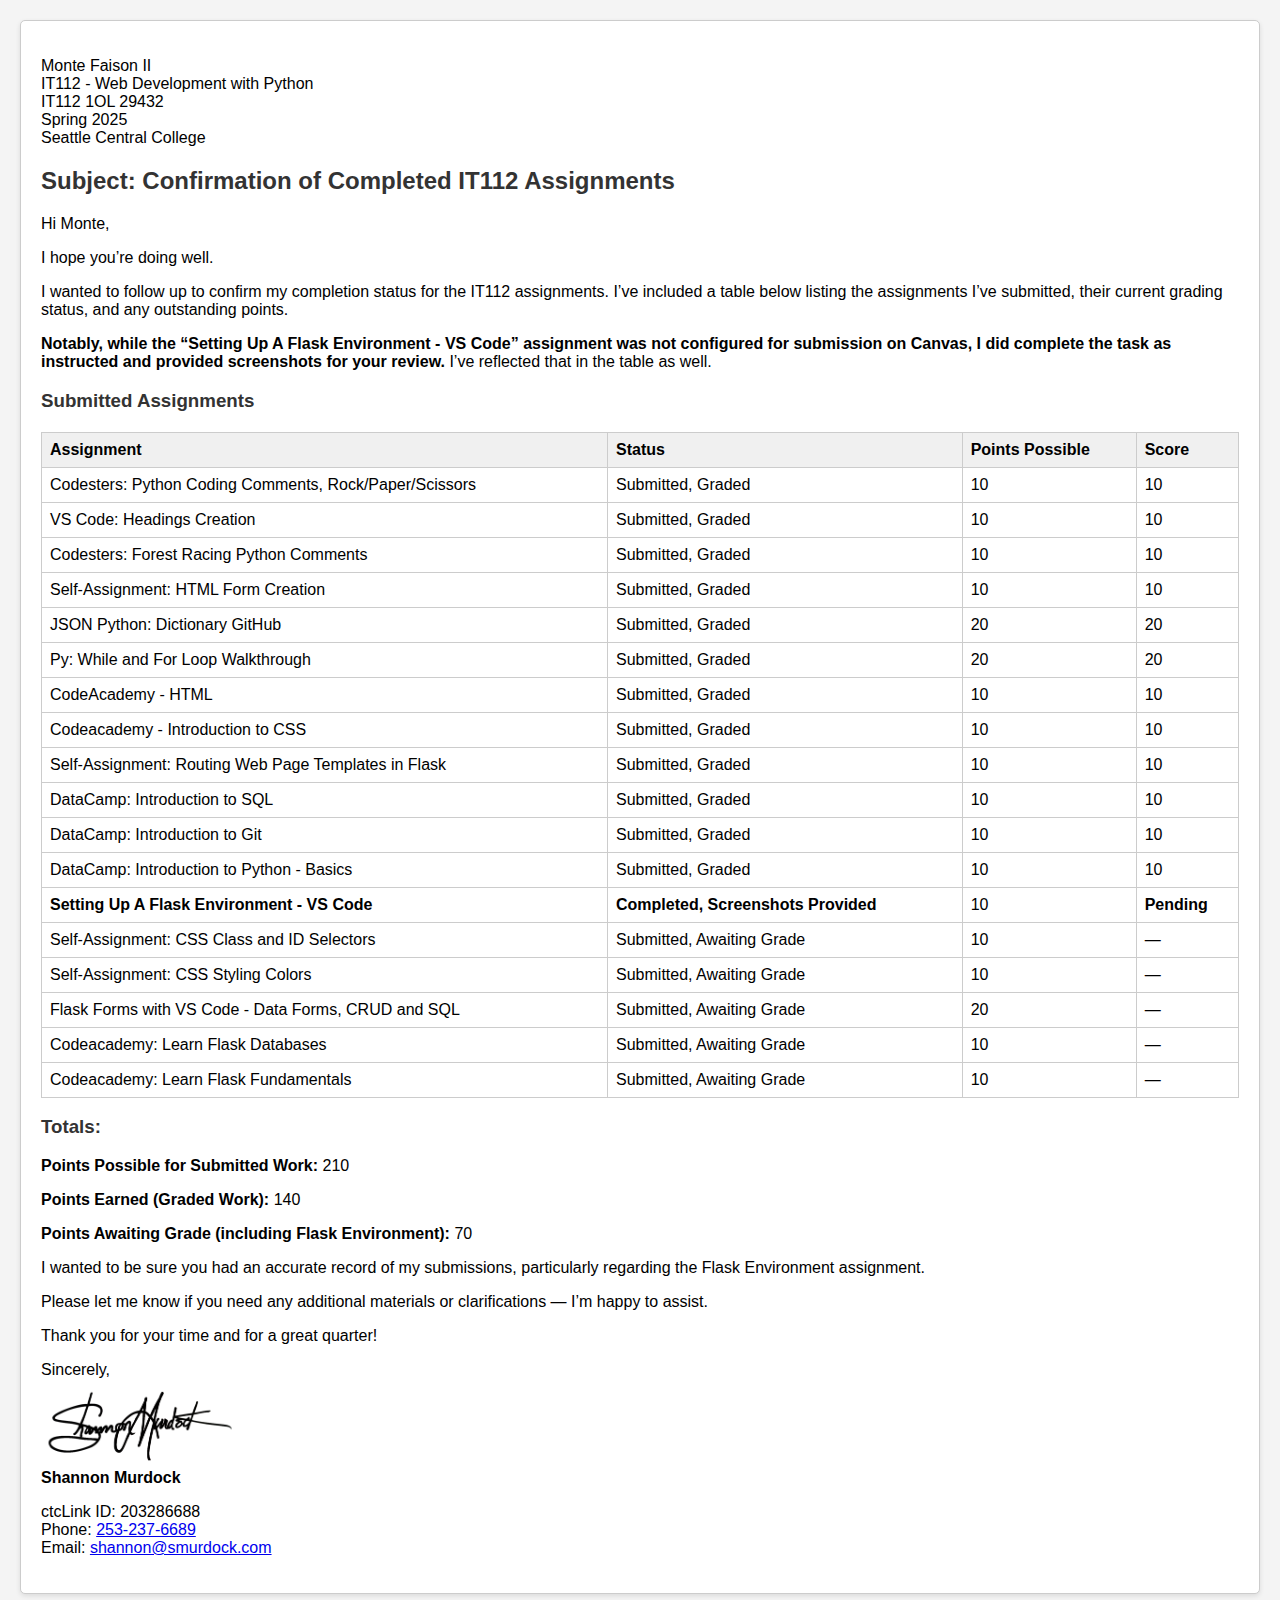
<file: index.html>
<!DOCTYPE html>
<html lang="en">
  <head>
    <meta charset="UTF-8" />
    <meta name="viewport" content="width=device-width, initial-scale=1.0" />
    <title>Completed Assignments IT112</title>
    <link rel="stylesheet" href="styles.css" />
  </head>
  <body>
    <div class="letter-container">
      <p>
        Monte Faison II<br />
        IT112 - Web Development with Python<br />
        IT112 1OL 29432<br />
        Spring 2025<br />
        Seattle Central College
      </p>

      <h2>Subject: Confirmation of Completed IT112 Assignments</h2>

      <p>Hi Monte,</p>

      <p>I hope you’re doing well.</p>

      <p>
        I wanted to follow up to confirm my completion status for the IT112
        assignments. I’ve included a table below listing the assignments I’ve
        submitted, their current grading status, and any outstanding points.
      </p>

      <p>
        <strong
          >Notably, while the “Setting Up A Flask Environment - VS Code”
          assignment was not configured for submission on Canvas, I did complete
          the task as instructed and provided screenshots for your
          review.</strong
        >
        I’ve reflected that in the table as well.
      </p>

      <h3>Submitted Assignments</h3>
      <table>
        <thead>
          <tr>
            <th>Assignment</th>
            <th>Status</th>
            <th>Points Possible</th>
            <th>Score</th>
          </tr>
        </thead>
        <tbody>
          <tr>
            <td>Codesters: Python Coding Comments, Rock/Paper/Scissors</td>
            <td>Submitted, Graded</td>
            <td>10</td>
            <td>10</td>
          </tr>
          <tr>
            <td>VS Code: Headings Creation</td>
            <td>Submitted, Graded</td>
            <td>10</td>
            <td>10</td>
          </tr>
          <tr>
            <td>Codesters: Forest Racing Python Comments</td>
            <td>Submitted, Graded</td>
            <td>10</td>
            <td>10</td>
          </tr>
          <tr>
            <td>Self-Assignment: HTML Form Creation</td>
            <td>Submitted, Graded</td>
            <td>10</td>
            <td>10</td>
          </tr>
          <tr>
            <td>JSON Python: Dictionary GitHub</td>
            <td>Submitted, Graded</td>
            <td>20</td>
            <td>20</td>
          </tr>
          <tr>
            <td>Py: While and For Loop Walkthrough</td>
            <td>Submitted, Graded</td>
            <td>20</td>
            <td>20</td>
          </tr>
          <tr>
            <td>CodeAcademy - HTML</td>
            <td>Submitted, Graded</td>
            <td>10</td>
            <td>10</td>
          </tr>
          <tr>
            <td>Codeacademy - Introduction to CSS</td>
            <td>Submitted, Graded</td>
            <td>10</td>
            <td>10</td>
          </tr>
          <tr>
            <td>Self-Assignment: Routing Web Page Templates in Flask</td>
            <td>Submitted, Graded</td>
            <td>10</td>
            <td>10</td>
          </tr>
          <tr>
            <td>DataCamp: Introduction to SQL</td>
            <td>Submitted, Graded</td>
            <td>10</td>
            <td>10</td>
          </tr>
          <tr>
            <td>DataCamp: Introduction to Git</td>
            <td>Submitted, Graded</td>
            <td>10</td>
            <td>10</td>
          </tr>
          <tr>
            <td>DataCamp: Introduction to Python - Basics</td>
            <td>Submitted, Graded</td>
            <td>10</td>
            <td>10</td>
          </tr>
          <tr>
            <td><strong>Setting Up A Flask Environment - VS Code</strong></td>
            <td><strong>Completed, Screenshots Provided</strong></td>
            <td>10</td>
            <td><strong>Pending</strong></td>
          </tr>
          <tr>
            <td>Self-Assignment: CSS Class and ID Selectors</td>
            <td>Submitted, Awaiting Grade</td>
            <td>10</td>
            <td>—</td>
          </tr>
          <tr>
            <td>Self-Assignment: CSS Styling Colors</td>
            <td>Submitted, Awaiting Grade</td>
            <td>10</td>
            <td>—</td>
          </tr>
          <tr>
            <td>Flask Forms with VS Code - Data Forms, CRUD and SQL</td>
            <td>Submitted, Awaiting Grade</td>
            <td>20</td>
            <td>—</td>
          </tr>
          <tr>
            <td>Codeacademy: Learn Flask Databases</td>
            <td>Submitted, Awaiting Grade</td>
            <td>10</td>
            <td>—</td>
          </tr>
          <tr>
            <td>Codeacademy: Learn Flask Fundamentals</td>
            <td>Submitted, Awaiting Grade</td>
            <td>10</td>
            <td>—</td>
          </tr>
        </tbody>
      </table>

      <h3>Totals:</h3>
      <p><strong>Points Possible for Submitted Work:</strong> 210</p>
      <p><strong>Points Earned (Graded Work):</strong> 140</p>
      <p>
        <strong>Points Awaiting Grade (including Flask Environment):</strong> 70
      </p>

      <p>
        I wanted to be sure you had an accurate record of my submissions,
        particularly regarding the Flask Environment assignment.
      </p>

      <p>
        Please let me know if you need any additional materials or
        clarifications — I’m happy to assist.
      </p>

      <p>Thank you for your time and for a great quarter!</p>

      <p>
        Sincerely,<br />
        <img src="signature.png" alt="Signature" class="signature" /><br />
        <strong>Shannon Murdock</strong>
      </p>
      <!-- Contact Information -->
      <p>
        ctcLink ID: 203286688<br />
        Phone: <a href="tel:2532376689">253-237-6689</a><br />
        Email: <a href="mailto:shannon@smurdock.com">shannon@smurdock.com</a>
      </p>
    </div>
  </body>
</html>
</file>
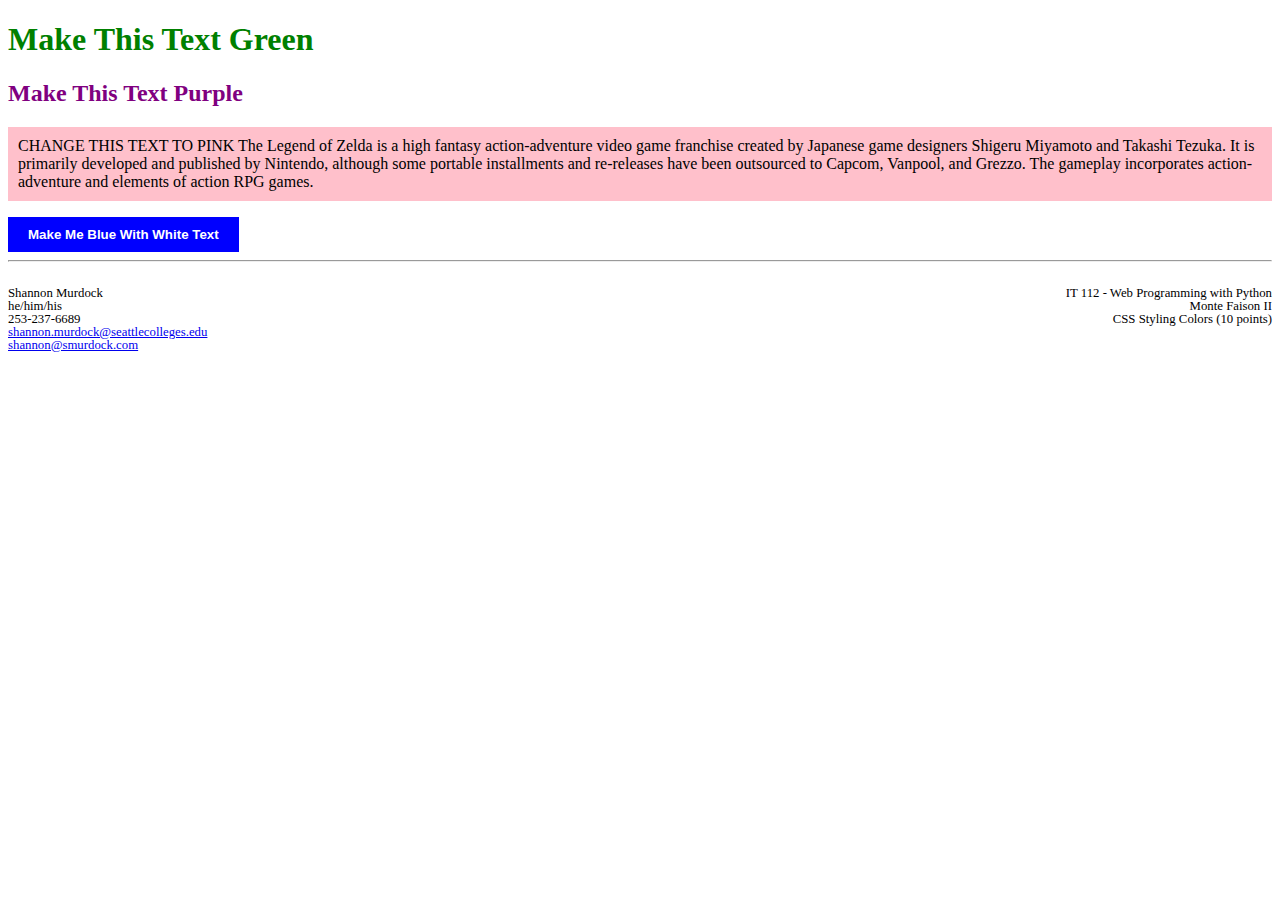
<file: week-05/Styling Colors/index.html>
<!DOCTYPE html>
<html lang="en">
  <head>
    <meta charset="UTF-8" />
    <meta name="viewport" content="width=device-width, initial-scale=1.0" />
    <title>Self-Assignment VS Code: CSS Styling Colors</title>
    <meta
      name="description"
      content="We are to change the colors of an HTML page using CSS."
    />
    <!-- Link to the CSS file -->
    <link rel="stylesheet" href="styles.css" />
  </head>
  <body>
    <h1>Make This Text Green</h1>
    <h2>Make This Text Purple</h2>
    <p class="pink-background">
      CHANGE THIS TEXT TO PINK The Legend of Zelda is a high fantasy
      action-adventure video game franchise created by Japanese game designers
      Shigeru Miyamoto and Takashi Tezuka. It is primarily developed and
      published by Nintendo, although some portable installments and re-releases
      have been outsourced to Capcom, Vanpool, and Grezzo. The gameplay
      incorporates action-adventure and elements of action RPG games.
    </p>
    <button class="blue-button" onclick="showMessage()">
      Make Me Blue With White Text
    </button>
    <p id="message" style="display: none">
      If I'd had more time, this ugly page would be more fabulous.
    </p>

    <hr />
    <footer class="footer">
      <!-- This is my custom footer with my contact info and course info aligned left and right -->
      <div class="footer-content">
        <div class="contact-info">
          <p class="footer-item">Shannon Murdock</p>
          <p class="footer-item">he/him/his</p>
          <p class="footer-item">253-237-6689</p>
          <p class="footer-item">
            <a
              href="mailto:shannon.murdock@seattlecolleges.edu"
              class="footer-item"
              >shannon.murdock@seattlecolleges.edu</a
            >
          </p>
          <p class="footer-item">
            <a href="mailto:shannon@smurdock.com" class="footer-item"
              >shannon@smurdock.com</a
            >
          </p>
        </div>
        <div class="course-info">
          <p class="footer-item">IT 112 - Web Programming with Python</p>
          <p class="footer-item">Monte Faison II</p>
          <p class="footer-item">CSS Styling Colors (10 points)</p>
        </div>
      </div>
    </footer>
    <script>
      function showMessage() {
        document.getElementById("message").style.display = "block"; // Show the paragraph
      }
    </script>
  </body>
</html>
</file>
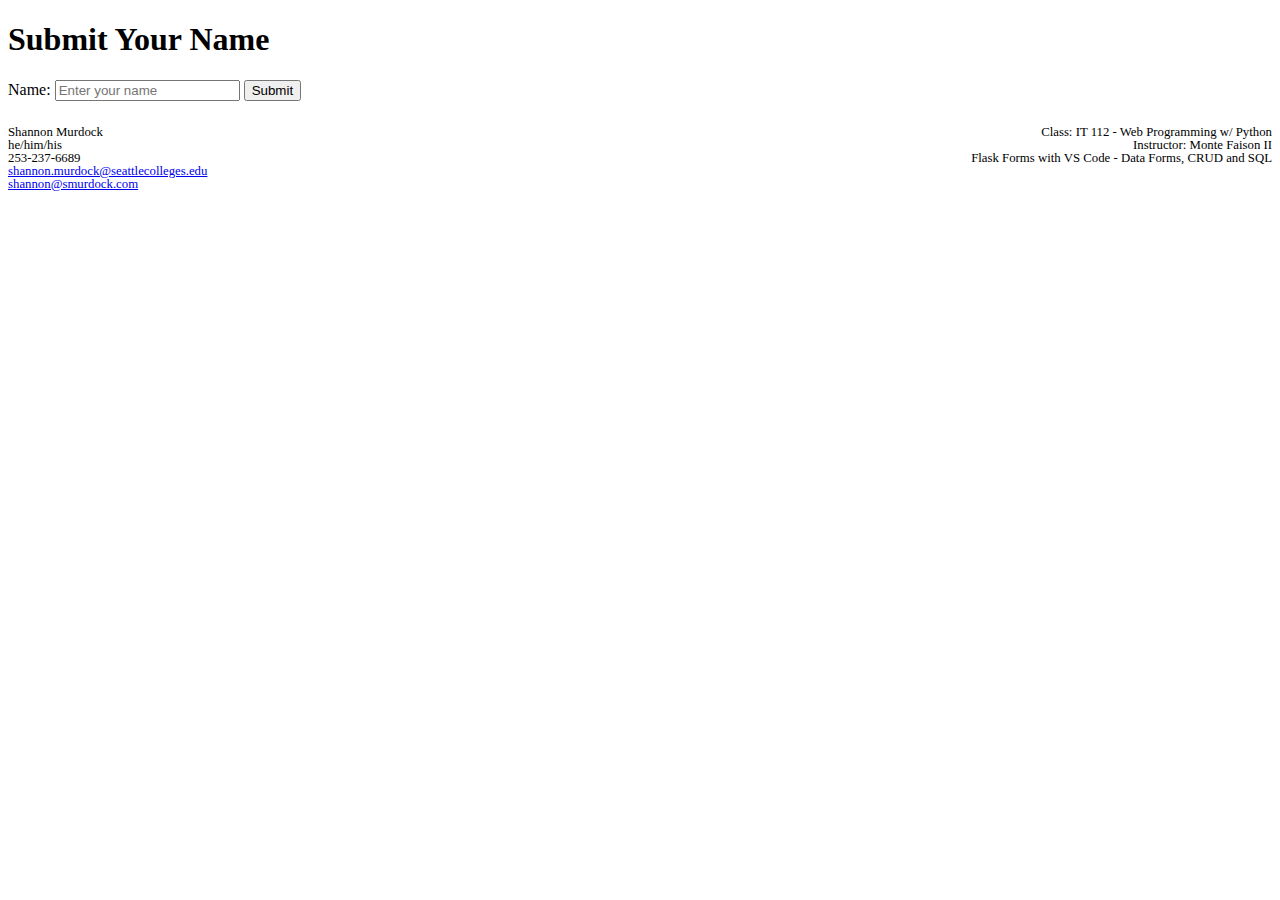
<file: week-08/templates/index.html>
<!DOCTYPE html>
<html lang="en">
  <head>
    <meta charset="UTF-8" />
    <meta name="viewport" content="width=device-width, initial-scale=1.0" />
    <title>Intermediate</title>
    <meta name="author" content="Shannon Murdock" />
    <style>
        /* Navigation Styles */
        .nav {
          color: black;
          text-align: center;
        }
  
        /* Footer styles */
        .footer {
          display: flex;
          flex-direction: column;
          align-items: center;
          font-size: 0.8em;
          margin-top: 2em;
        }
  
        .footer-content {
          display: flex;
          justify-content: space-between;
          width: 100%;
        }
  
        .footer-item {
          margin: 0;
          line-height: 1;
        }
  
        .contact-info {
          text-align: left;
        }
  
        .course-info {
          text-align: right;
        }
      </style>
    </head>
  </head>
  <body>
    <h1>Submit Your Name</h1>
    <form method="POST">
      <label for="name">Name:</label>
      <input
        type="text"
        id="name"
        name="name"
        required
        placeholder="Enter your name"
      />
      <button type="submit">Submit</button>
    </form>
    <footer class="footer">
        <!-- This is my custom footer with my contact info and course info aligned left and right -->
        <div class="footer-content">
          <div class="contact-info">
            <p class="footer-item">Shannon Murdock</p>
            <p class="footer-item">he/him/his</p>
            <p class="footer-item">253-237-6689</p>
            <p class="footer-item">
              <a
                href="mailto:shannon.murdock@seattlecolleges.edu"
                class="footer-item"
                >shannon.murdock@seattlecolleges.edu</a
              >
            </p>
            <p class="footer-item">
              <a href="mailto:shannon@smurdock.com" class="footer-item"
                >shannon@smurdock.com</a
              >
            </p>
          </div>
          <div class="course-info">
            <p class="footer-item">Class: IT 112 - Web Programming w/ Python</p>
            <p class="footer-item">Instructor: Monte Faison II</p>
            <p class="footer-item">
              Flask Forms with VS Code - Data Forms, CRUD and SQL
            </p>
          </div>
        </div>
    </footer>
  </body>
</html>
</file>
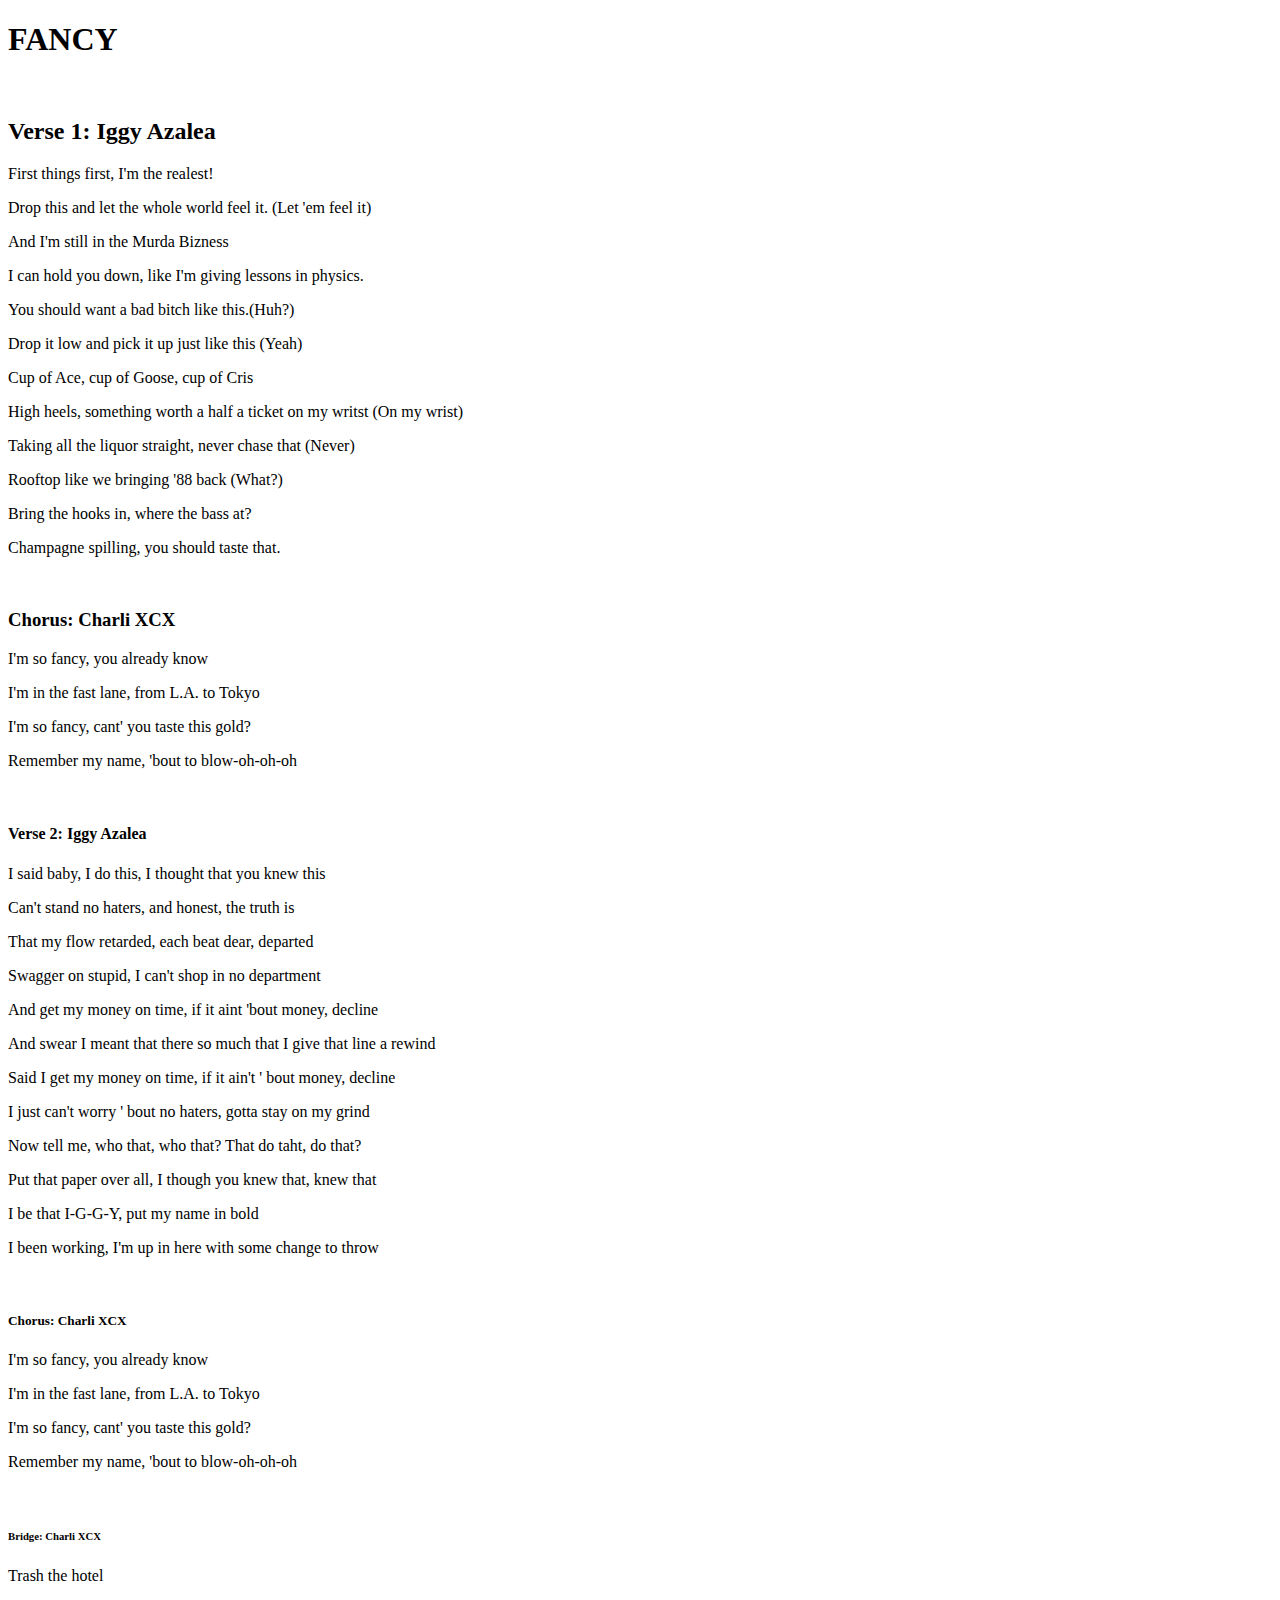
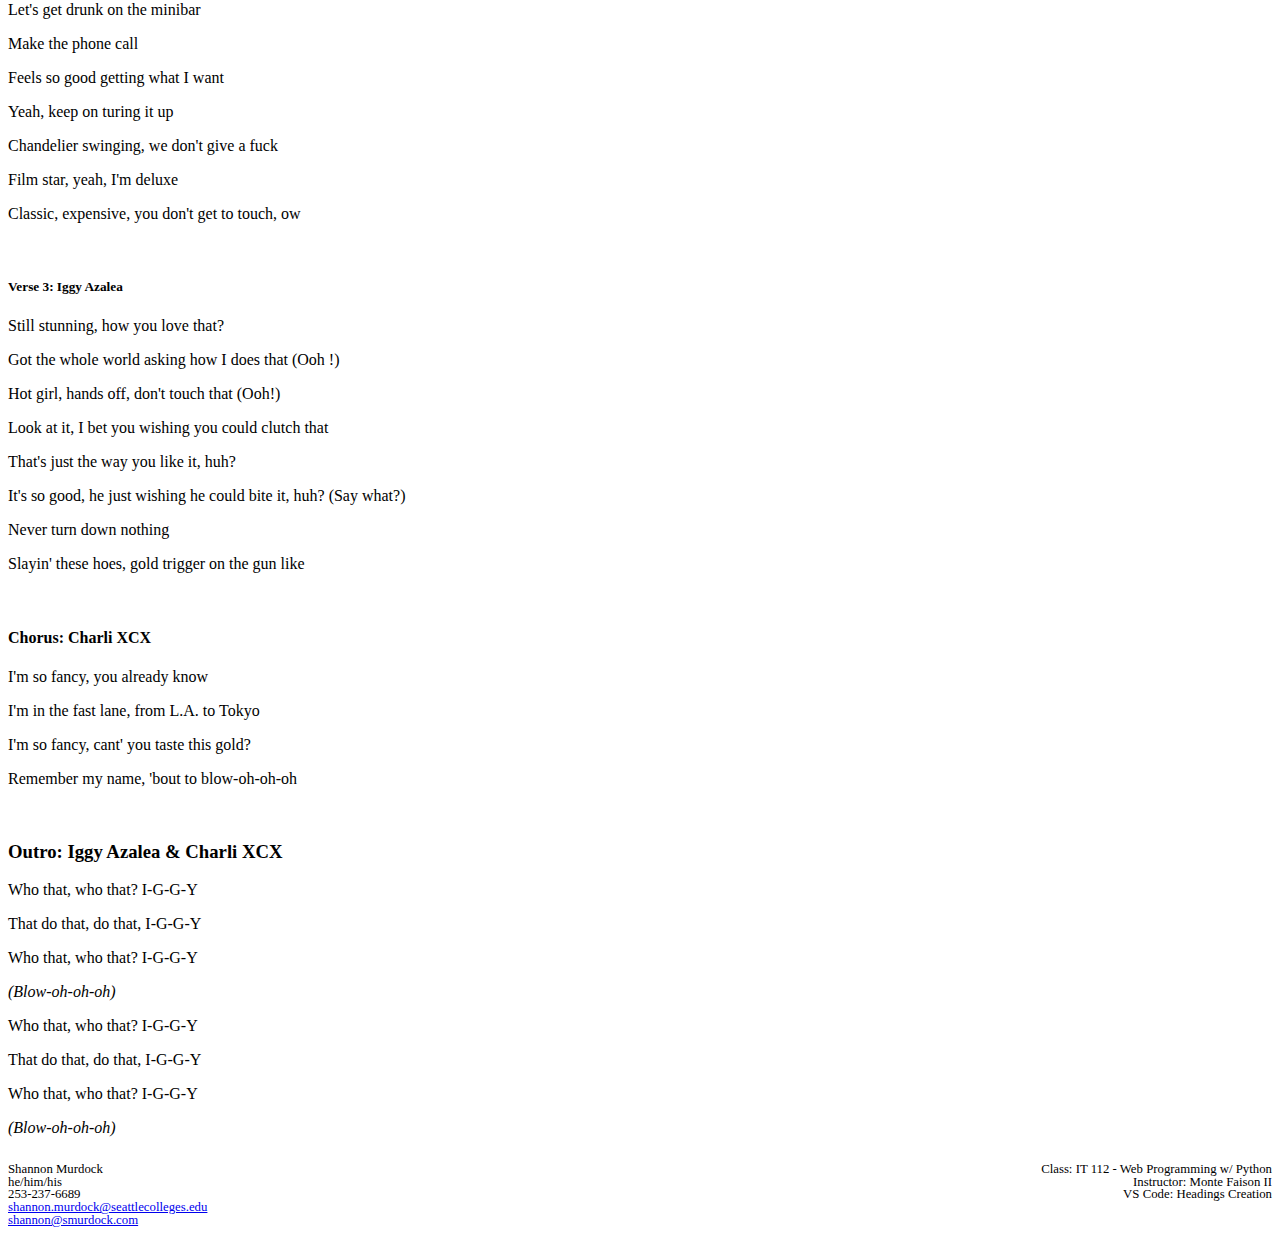
<file: headings.html>
<!DOCTYPE html>
<html lang="en">
  <head>
    <meta charset="UTF-8" />
    <meta http-equiv="X=UA-Compatible" content="IE=edge" />
    <meta name="viewport" content="width=device-width, initial-scale=1.0" />
    <title>Headings Creation</title>
    <style>
      /* Footer styles */
      .footer {
        display: flex;
        flex-direction: column;
        align-items: center;
        font-size: 0.8em;
        margin-top: 2em;
      }

      .footer-content {
        display: flex;
        justify-content: space-between;
        width: 100%;
      }

      .footer-item {
        margin: 0;
        line-height: 1;
      }

      .contact-info {
        text-align: left;
      }

      .course-info {
        text-align: right;
      }
    </style>
  </head>
  <body>
    <!-- Title of the page -->
    <h1>FANCY</h1>
    <br />
    <!-- Subtitle as an H2, putting breaks between -->
    <h2>Verse 1: Iggy Azalea</h2>
    <!-- Paragraph text after each heading -->
    <p>First things first, I'm the realest!</p>
    <p>Drop this and let the whole world feel it. (Let 'em feel it)</p>
    <p>And I'm still in the Murda Bizness</p>
    <p>I can hold you down, like I'm giving lessons in physics.</p>
    <p>You should want a bad bitch like this.(Huh?)</p>
    <p>Drop it low and pick it up just like this (Yeah)</p>
    <p>Cup of Ace, cup of Goose, cup of Cris</p>
    <p>
      High heels, something worth a half a ticket on my writst (On my wrist)
    </p>
    <p>Taking all the liquor straight, never chase that (Never)</p>
    <p>Rooftop like we bringing '88 back (What?)</p>
    <p>Bring the hooks in, where the bass at?</p>
    <p>Champagne spilling, you should taste that.</p>
    <br />
    <!-- Headings descending in size to H6 then back up to the end -->
    <h3>Chorus: Charli XCX</h3>
    <p>I'm so fancy, you already know</p>
    <p>I'm in the fast lane, from L.A. to Tokyo</p>
    <p>I'm so fancy, cant' you taste this gold?</p>
    <p>Remember my name, 'bout to blow-oh-oh-oh</p>
    <br />
    <h4>Verse 2: Iggy Azalea</h4>
    <p>I said baby, I do this, I thought that you knew this</p>
    <p>Can't stand no haters, and honest, the truth is</p>
    <p>That my flow retarded, each beat dear, departed</p>
    <p>Swagger on stupid, I can't shop in no department</p>
    <p>And get my money on time, if it aint 'bout money, decline</p>
    <p>And swear I meant that there so much that I give that line a rewind</p>
    <p>Said I get my money on time, if it ain't ' bout money, decline</p>
    <p>I just can't worry ' bout no haters, gotta stay on my grind</p>
    <p>Now tell me, who that, who that? That do taht, do that?</p>
    <p>Put that paper over all, I though you knew that, knew that</p>
    <p>I be that I-G-G-Y, put my name in bold</p>
    <p>I been working, I'm up in here with some change to throw</p>
    <br />
    <h5>Chorus: Charli XCX</h5>
    <p>I'm so fancy, you already know</p>
    <p>I'm in the fast lane, from L.A. to Tokyo</p>
    <p>I'm so fancy, cant' you taste this gold?</p>
    <p>Remember my name, 'bout to blow-oh-oh-oh</p>
    <br />
    <h6>Bridge: Charli XCX</h6>
    <p>Trash the hotel</p>
    <p>Let's get drunk on the minibar</p>
    <p>Make the phone call</p>
    <p>Feels so good getting what I want</p>
    <p>Yeah, keep on turing it up</p>
    <p>Chandelier swinging, we don't give a fuck</p>
    <p>Film star, yeah, I'm deluxe</p>
    <p>Classic, expensive, you don't get to touch, ow</p>
    <br />
    <h5>Verse 3: Iggy Azalea</h5>
    <p>Still stunning, how you love that?</p>
    <p>Got the whole world asking how I does that (Ooh !)</p>
    <p>Hot girl, hands off, don't touch that (Ooh!)</p>
    <p>Look at it, I bet you wishing you could clutch that</p>
    <p>That's just the way you like it, huh?</p>
    <p>It's so good, he just wishing he could bite it, huh? (Say what?)</p>
    <p>Never turn down nothing</p>
    <p>Slayin' these hoes, gold trigger on the gun like</p>
    <br />
    <h4>Chorus: Charli XCX</h4>
    <p>I'm so fancy, you already know</p>
    <p>I'm in the fast lane, from L.A. to Tokyo</p>
    <p>I'm so fancy, cant' you taste this gold?</p>
    <p>Remember my name, 'bout to blow-oh-oh-oh</p>
    <br />
    <h3>Outro: Iggy Azalea & Charli XCX</h3>
    <p>Who that, who that? I-G-G-Y</p>
    <p>That do that, do that, I-G-G-Y</p>
    <p>Who that, who that? I-G-G-Y</p>
    <p><em>(Blow-oh-oh-oh)</em></p>
    <p>Who that, who that? I-G-G-Y</p>
    <p>That do that, do that, I-G-G-Y</p>
    <p>Who that, who that? I-G-G-Y</p>
    <p><em>(Blow-oh-oh-oh)</em></p>
    <footer class="footer">
      <!-- This is my custom footer with my contact info and course info aligned left and right -->
      <div class="footer-content">
        <div class="contact-info">
          <p class="footer-item">Shannon Murdock</p>
          <p class="footer-item">he/him/his</p>
          <p class="footer-item">253-237-6689</p>
          <p class="footer-item">
            <a
              href="mailto:shannon.murdock@seattlecolleges.edu"
              class="footer-item"
              >shannon.murdock@seattlecolleges.edu</a
            >
          </p>
          <p class="footer-item">
            <a href="mailto:shannon@smurdock.com" class="footer-item"
              >shannon@smurdock.com</a
            >
          </p>
        </div>
        <div class="course-info">
          <p class="footer-item">Class: IT 112 - Web Programming w/ Python</p>
          <p class="footer-item">Instructor: Monte Faison II</p>
          <p class="footer-item">VS Code: Headings Creation</p>
        </div>
      </div>
    </footer>
  </body>
</html>
</file>
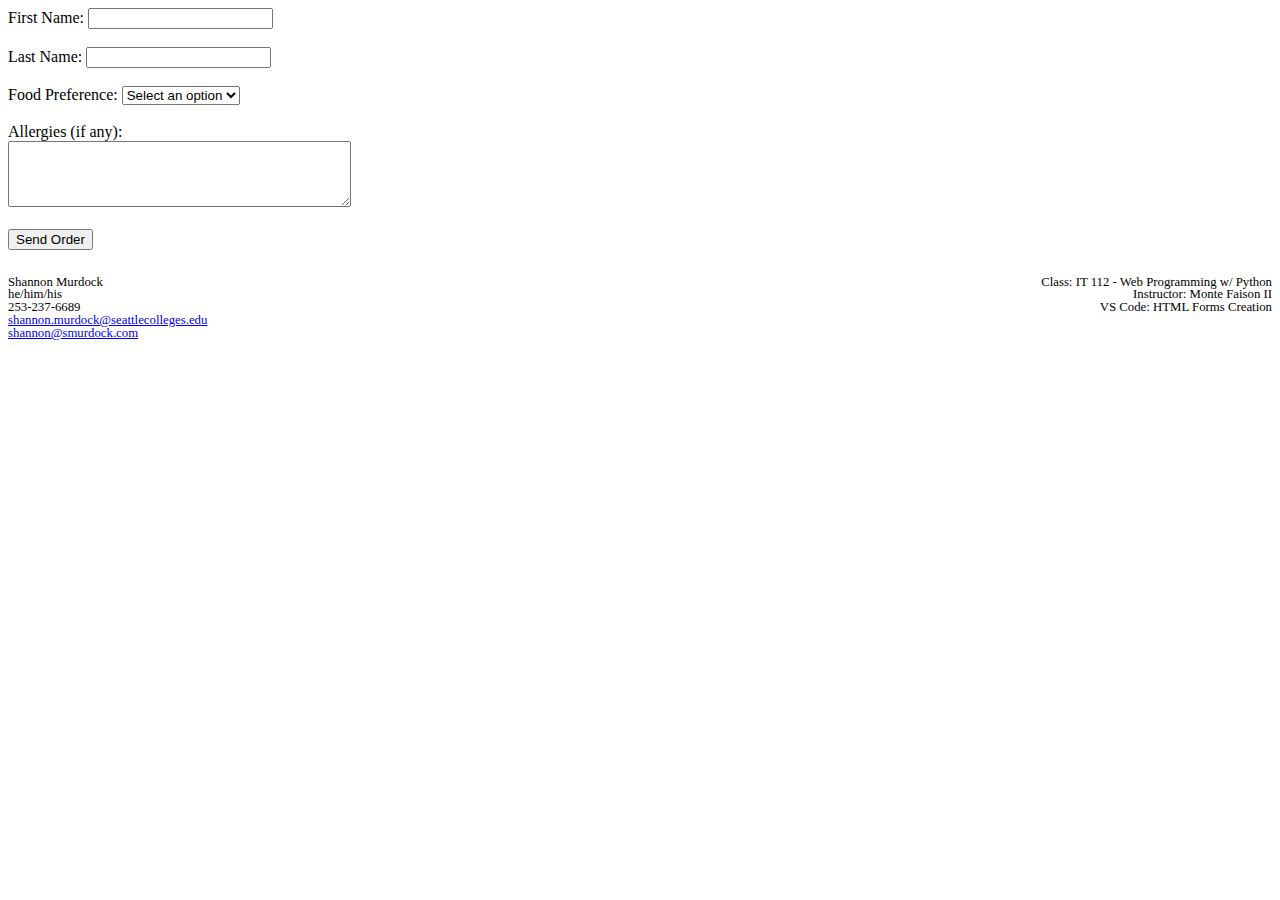
<file: week-04/form.html>
<!DOCTYPE html>
<html lang="en">
  <head>
    <meta charset="UTF-8" />
    <meta http-equiv="X=UA-Compatible" content="IE=edge" />
    <meta name="viewport" content="width=device-width, initial-scale=1.0" />
    <title>Headings Creation</title>
    <style>
      /* Footer styles */
      .footer {
        display: flex;
        flex-direction: column;
        align-items: center;
        font-size: 0.8em;
        margin-top: 2em;
      }

      .footer-content {
        display: flex;
        justify-content: space-between;
        width: 100%;
      }

      .footer-item {
        margin: 0;
        line-height: 1;
      }

      .contact-info {
        text-align: left;
      }

      .course-info {
        text-align: right;
      }
    </style>
  </head>
  <body>
    <!-- Begin form content here -->
    <form action="#" method="post">
      <div>
        <label for="firstname">First Name:</label>
        <input
          type="text"
          id="firstname"
          name="firstname"
          minlength="2"
          maxlength="30"
          required
        />
      </div>
      <br />
      <div>
        <label for="lastname">Last Name:</label>
        <input
          type="text"
          id="lastname"
          name="lastname"
          minlength="2"
          maxlength="30"
          required
        />
      </div>
      <br />
      <div>
        <label for="food">Food Preference:</label>
        <select id="food" name="food" required>
          <option value="">Select an option</option>
          <option value="chicken">Chicken</option>
          <option value="beef">Beef</option>
          <option value="fish">Fish</option>
        </select>
      </div>
      <br />
      <div>
        <label for="allergies">Allergies (if any):</label><br />
        <textarea id="allergies" name="allergies" rows="4" cols="40"></textarea>
      </div>
      <br />
      <div>
        <input type="submit" value="Send Order" />
      </div>
    </form>
    <!-- End form content -->
    <footer class="footer">
      <!-- This is my custom footer with my contact info and course info aligned left and right -->
      <div class="footer-content">
        <div class="contact-info">
          <p class="footer-item">Shannon Murdock</p>
          <p class="footer-item">he/him/his</p>
          <p class="footer-item">253-237-6689</p>
          <p class="footer-item">
            <a
              href="mailto:shannon.murdock@seattlecolleges.edu"
              class="footer-item"
              >shannon.murdock@seattlecolleges.edu</a
            >
          </p>
          <p class="footer-item">
            <a href="mailto:shannon@smurdock.com" class="footer-item"
              >shannon@smurdock.com</a
            >
          </p>
        </div>
        <div class="course-info">
          <p class="footer-item">Class: IT 112 - Web Programming w/ Python</p>
          <p class="footer-item">Instructor: Monte Faison II</p>
          <p class="footer-item">VS Code: HTML Forms Creation</p>
        </div>
      </div>
    </footer>
  </body>
</html>
</file>
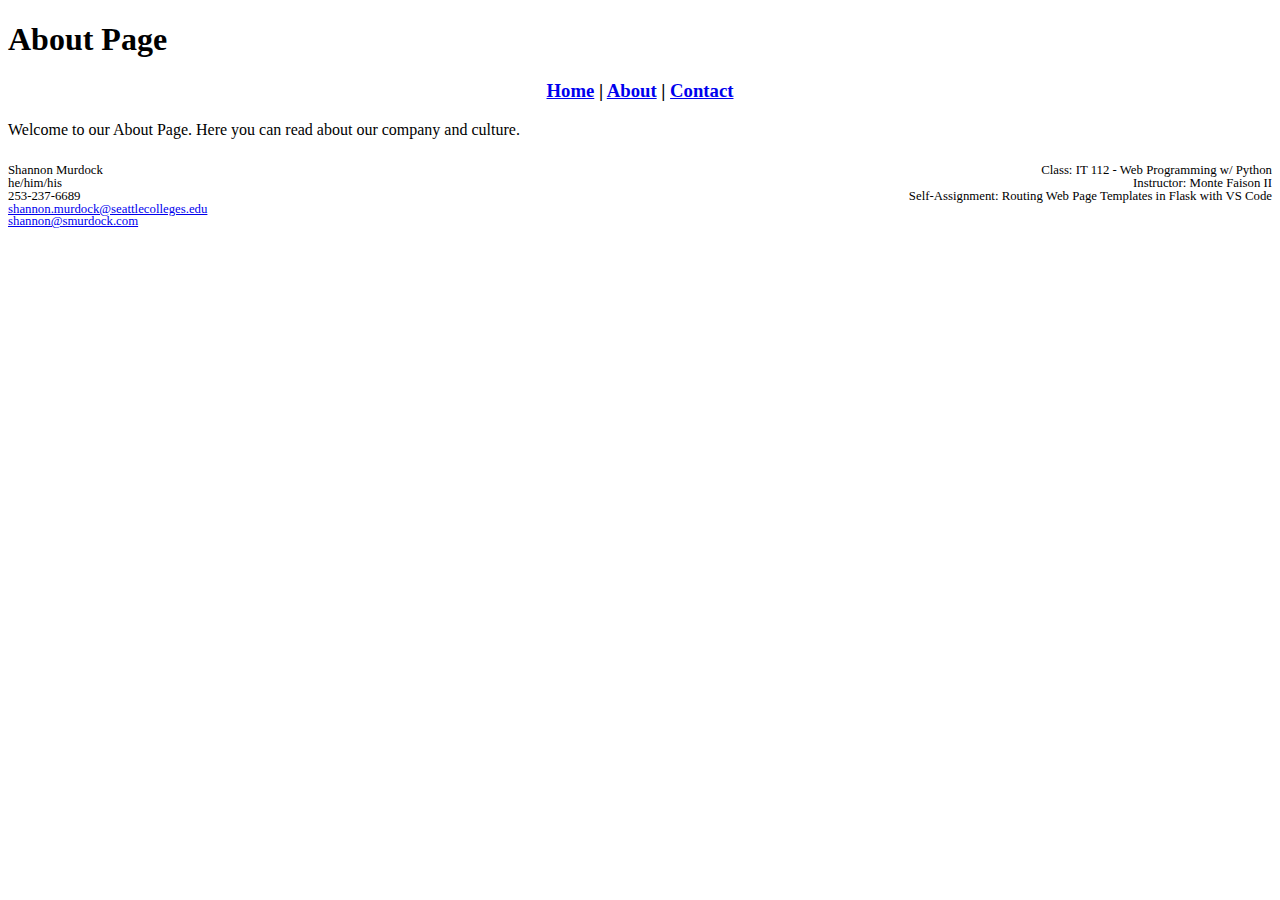
<file: week-07/flask_app/templates/about.html>
<!DOCTYPE html>
<html lang="en">
  <head>
    <meta charset="UTF-8" />
    <meta name="viewport" content="width=device-width, initial-scale=1.0" />
    <title>About</title>
    <meta name="author" content="Shannon Murdock" />
    <style>
      /* Navigation Styles */
      .nav {
        color: black;
        text-align: center;
      }
      /* Footer styles */
      .footer {
        display: flex;
        flex-direction: column;
        align-items: center;
        font-size: 0.8em;
        margin-top: 2em;
      }

      .footer-content {
        display: flex;
        justify-content: space-between;
        width: 100%;
      }

      .footer-item {
        margin: 0;
        line-height: 1;
      }

      .contact-info {
        text-align: left;
      }

      .course-info {
        text-align: right;
      }
    </style>
  </head>
  <body>
    <header>
      <!-- Title of the page -->
      <h1>About Page</h1>
      <!-- Navigation -->
      <h3 class="nav" id="#nav">
        <a href="/">Home</a> | <a href="/about">About</a> |
        <a href="/contact">Contact</a>
      </h3>
    </header>
    <!-- Main section of the page's content -->
    <main>
      <p>
        Welcome to our About Page. Here you can read about our company and
        culture.
      </p>
    </main>
    <footer class="footer">
      <!-- This is my custom footer with my contact info and course info aligned left and right -->
      <div class="footer-content">
        <div class="contact-info">
          <p class="footer-item">Shannon Murdock</p>
          <p class="footer-item">he/him/his</p>
          <p class="footer-item">253-237-6689</p>
          <p class="footer-item">
            <a
              href="mailto:shannon.murdock@seattlecolleges.edu"
              class="footer-item"
              >shannon.murdock@seattlecolleges.edu</a
            >
          </p>
          <p class="footer-item">
            <a href="mailto:shannon@smurdock.com" class="footer-item"
              >shannon@smurdock.com</a
            >
          </p>
        </div>
        <div class="course-info">
          <p class="footer-item">Class: IT 112 - Web Programming w/ Python</p>
          <p class="footer-item">Instructor: Monte Faison II</p>
          <p class="footer-item">
            Self-Assignment: Routing Web Page Templates in Flask with VS Code
          </p>
        </div>
      </div>
    </footer>
  </body>
</html>
</file>
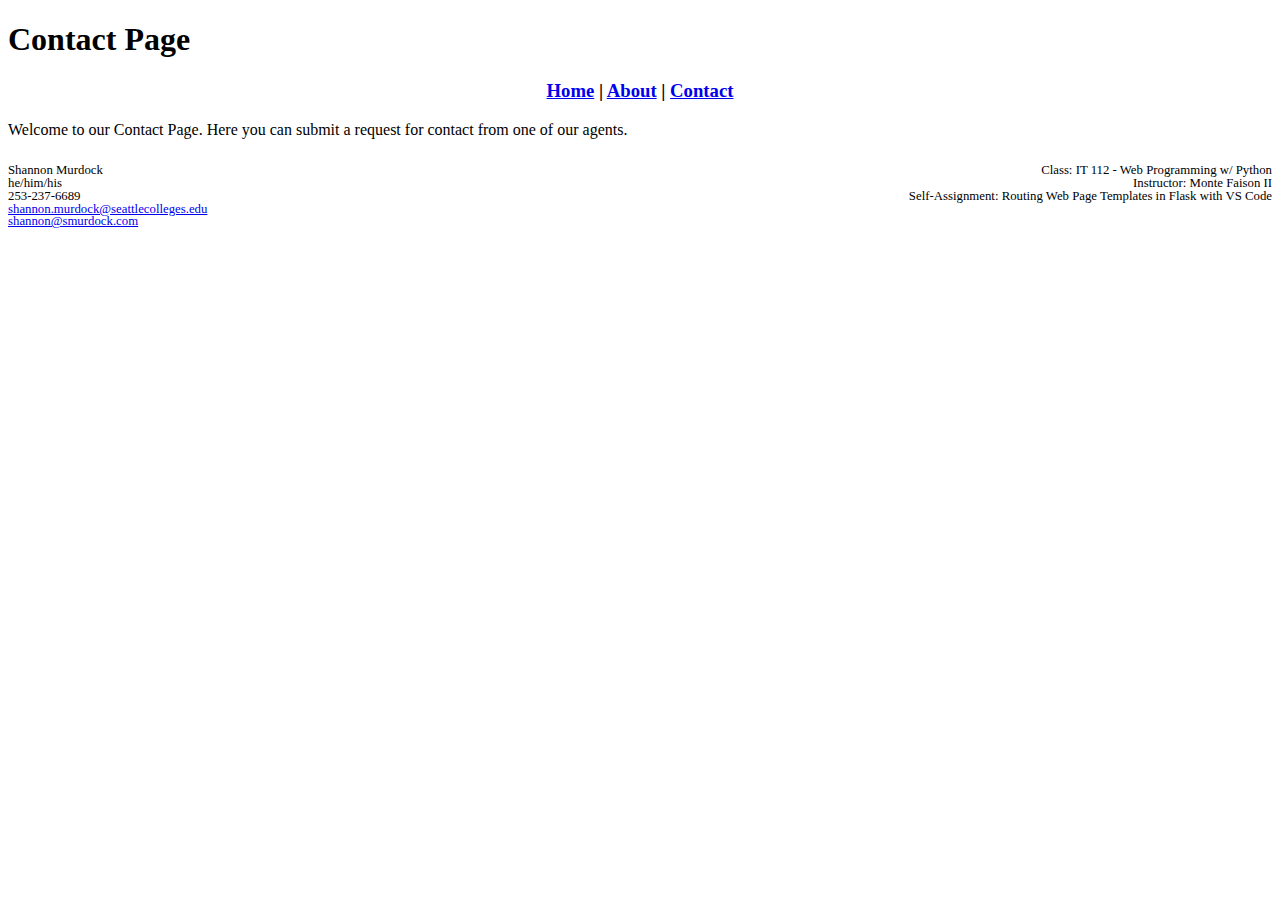
<file: week-07/flask_app/templates/contact.html>
<!DOCTYPE html>
<html lang="en">
  <head>
    <meta charset="UTF-8" />
    <meta name="viewport" content="width=device-width, initial-scale=1.0" />
    <title>Contact</title>
    <meta name="author" content="Shannon Murdock" />
    <style>
      /* Navigation Styles */
      .nav {
        color: black;
        text-align: center;
      }
      /* Footer styles */
      .footer {
        display: flex;
        flex-direction: column;
        align-items: center;
        font-size: 0.8em;
        margin-top: 2em;
      }

      .footer-content {
        display: flex;
        justify-content: space-between;
        width: 100%;
      }

      .footer-item {
        margin: 0;
        line-height: 1;
      }

      .contact-info {
        text-align: left;
      }

      .course-info {
        text-align: right;
      }
    </style>
  </head>
  <body>
    <header>
      <!-- Title of the page -->
      <h1>Contact Page</h1>
      <!-- Navigation -->
      <h3 class="nav" id="#nav">
        <a href="/">Home</a> | <a href="/about">About</a> |
        <a href="/contact">Contact</a>
      </h3>
    </header>
    <!-- Main section of the page's content -->
    <main>
      <p>
        Welcome to our Contact Page. Here you can submit a request for contact
        from one of our agents.
      </p>
    </main>
    <footer class="footer">
      <!-- This is my custom footer with my contact info and course info aligned left and right -->
      <div class="footer-content">
        <div class="contact-info">
          <p class="footer-item">Shannon Murdock</p>
          <p class="footer-item">he/him/his</p>
          <p class="footer-item">253-237-6689</p>
          <p class="footer-item">
            <a
              href="mailto:shannon.murdock@seattlecolleges.edu"
              class="footer-item"
              >shannon.murdock@seattlecolleges.edu</a
            >
          </p>
          <p class="footer-item">
            <a href="mailto:shannon@smurdock.com" class="footer-item"
              >shannon@smurdock.com</a
            >
          </p>
        </div>
        <div class="course-info">
          <p class="footer-item">Class: IT 112 - Web Programming w/ Python</p>
          <p class="footer-item">Instructor: Monte Faison II</p>
          <p class="footer-item">
            Self-Assignment: Routing Web Page Templates in Flask with VS Code
          </p>
        </div>
      </div>
    </footer>
  </body>
</html>
</file>
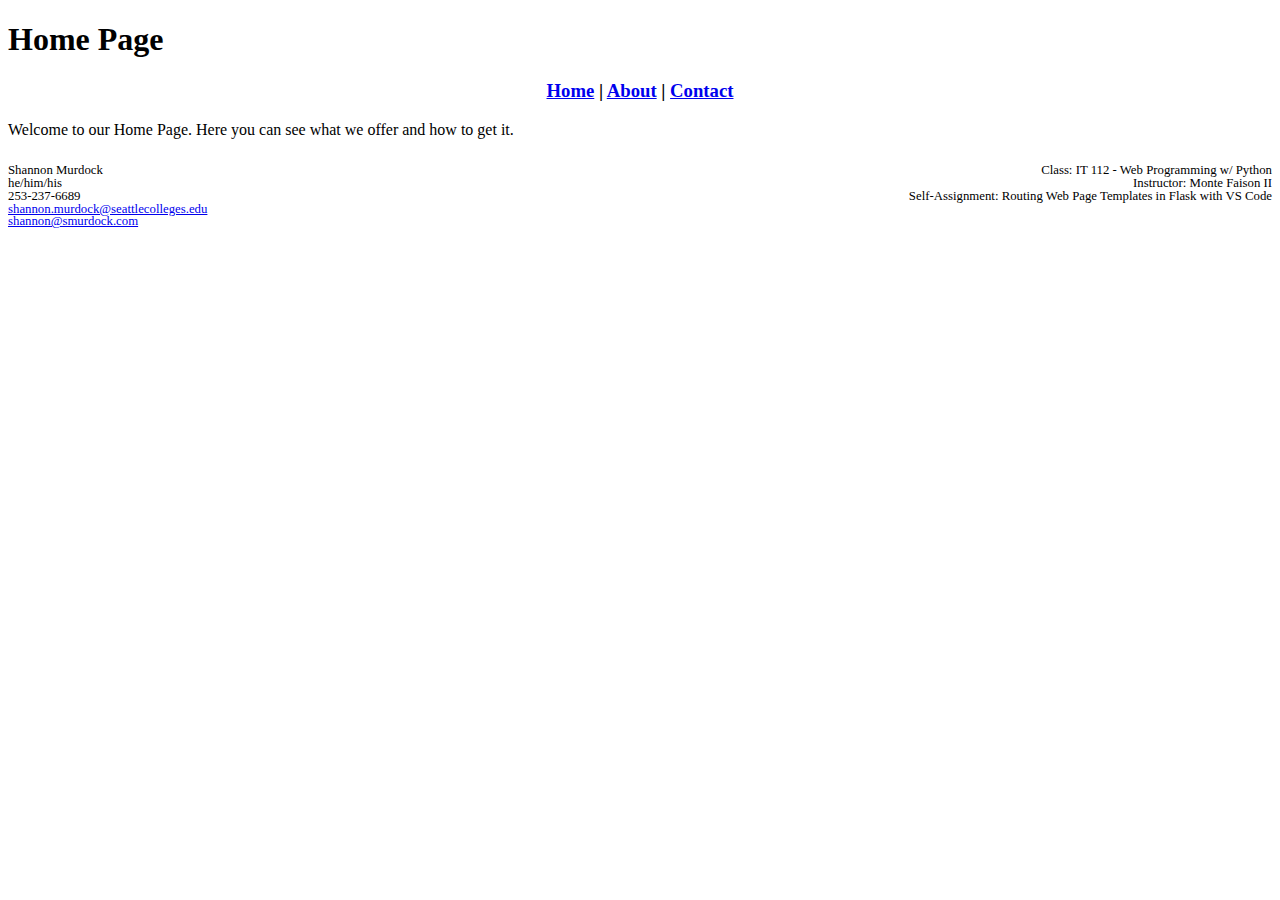
<file: week-07/flask_app/templates/home.html>
<!DOCTYPE html>
<html lang="en">
  <head>
    <meta charset="UTF-8" />
    <meta name="viewport" content="width=device-width, initial-scale=1.0" />
    <title>Home</title>
    <meta name="author" content="Shannon Murdock" />
    <style>
      /* Navigation Styles */
      .nav {
        color: black;
        text-align: center;
      }

      /* Footer styles */
      .footer {
        display: flex;
        flex-direction: column;
        align-items: center;
        font-size: 0.8em;
        margin-top: 2em;
      }

      .footer-content {
        display: flex;
        justify-content: space-between;
        width: 100%;
      }

      .footer-item {
        margin: 0;
        line-height: 1;
      }

      .contact-info {
        text-align: left;
      }

      .course-info {
        text-align: right;
      }
    </style>
  </head>
  <body>
    <header>
      <!-- Title of the page -->
      <h1>Home Page</h1>
      <!-- Navitation -->
      <h3 class="nav" id="#nav">
        <a href="/">Home</a> | <a href="/about">About</a> |
        <a href="/contact">Contact</a>
      </h3>
    </header>
    <!-- Main section of the page's content -->
    <main>
      <p>
        Welcome to our Home Page. Here you can see what we offer and how to get
        it.
      </p>
    </main>
    <footer class="footer">
      <!-- This is my custom footer with my contact info and course info aligned left and right -->
      <div class="footer-content">
        <div class="contact-info">
          <p class="footer-item">Shannon Murdock</p>
          <p class="footer-item">he/him/his</p>
          <p class="footer-item">253-237-6689</p>
          <p class="footer-item">
            <a
              href="mailto:shannon.murdock@seattlecolleges.edu"
              class="footer-item"
              >shannon.murdock@seattlecolleges.edu</a
            >
          </p>
          <p class="footer-item">
            <a href="mailto:shannon@smurdock.com" class="footer-item"
              >shannon@smurdock.com</a
            >
          </p>
        </div>
        <div class="course-info">
          <p class="footer-item">Class: IT 112 - Web Programming w/ Python</p>
          <p class="footer-item">Instructor: Monte Faison II</p>
          <p class="footer-item">
            Self-Assignment: Routing Web Page Templates in Flask with VS Code
          </p>
        </div>
      </div>
    </footer>
  </body>
</html>
</file>
<file: styles.css>
body {
  font-family: Arial, sans-serif;
  margin: 20px;
  background-color: #f4f4f4; /* Light gray background */
}

.letter-container {
  background-color: white; /* White background for the letter */
  padding: 20px;
  border: 1px solid #ccc; /* Light gray border */
  border-radius: 5px; /* Rounded corners */
  box-shadow: 0 2px 5px rgba(0, 0, 0, 0.1); /* Subtle shadow */
}

h2,
h3 {
  color: #333; /* Darker color for headings */
}

table {
  width: 100%;
  border-collapse: collapse; /* Remove space between borders */
  margin-top: 20px;
}

th,
td {
  border: 1px solid #ccc; /* Light gray border for table cells */
  padding: 8px;
  text-align: left; /* Align text to the left */
}

th {
  background-color: #f0f0f0; /* Light gray background for header */
}

strong {
  color: #000; /* Black color for strong text */
}

.signature {
  width: 200px; /* Adjust width as needed */
  height: auto; /* Maintain aspect ratio */
  margin-top: 10px; /* Space above the signature */
}
</file>
<file: week-05/Styling Colors/styles.css>
/* Change the h1 tag to green */
h1 {
  color: green;
}

/* Change the h2 tag to purple */
h2 {
  color: purple;
}

/* Change the paragraph background to pink */
.pink-background {
  background-color: pink; /* Set background color to pink */
  padding: 10px; /* Add padding for better visibility */
}

/* Change the button to have a blue background with white text */
.blue-button {
  background-color: blue;
  color: white;
  border: none;
  padding: 10px 20px;
  cursor: pointer;
  font-weight: bold;
}

/* Footer styles */
.footer {
  display: flex;
  flex-direction: column;
  align-items: center;
  font-size: 0.8em;
  margin-top: 2em;
}

.footer-content {
  display: flex;
  justify-content: space-between;
  width: 100%;
}

.footer-item {
  margin: 0;
  line-height: 1;
}

.contact-info {
  text-align: left;
}

.course-info {
  text-align: right;
}
</file>
